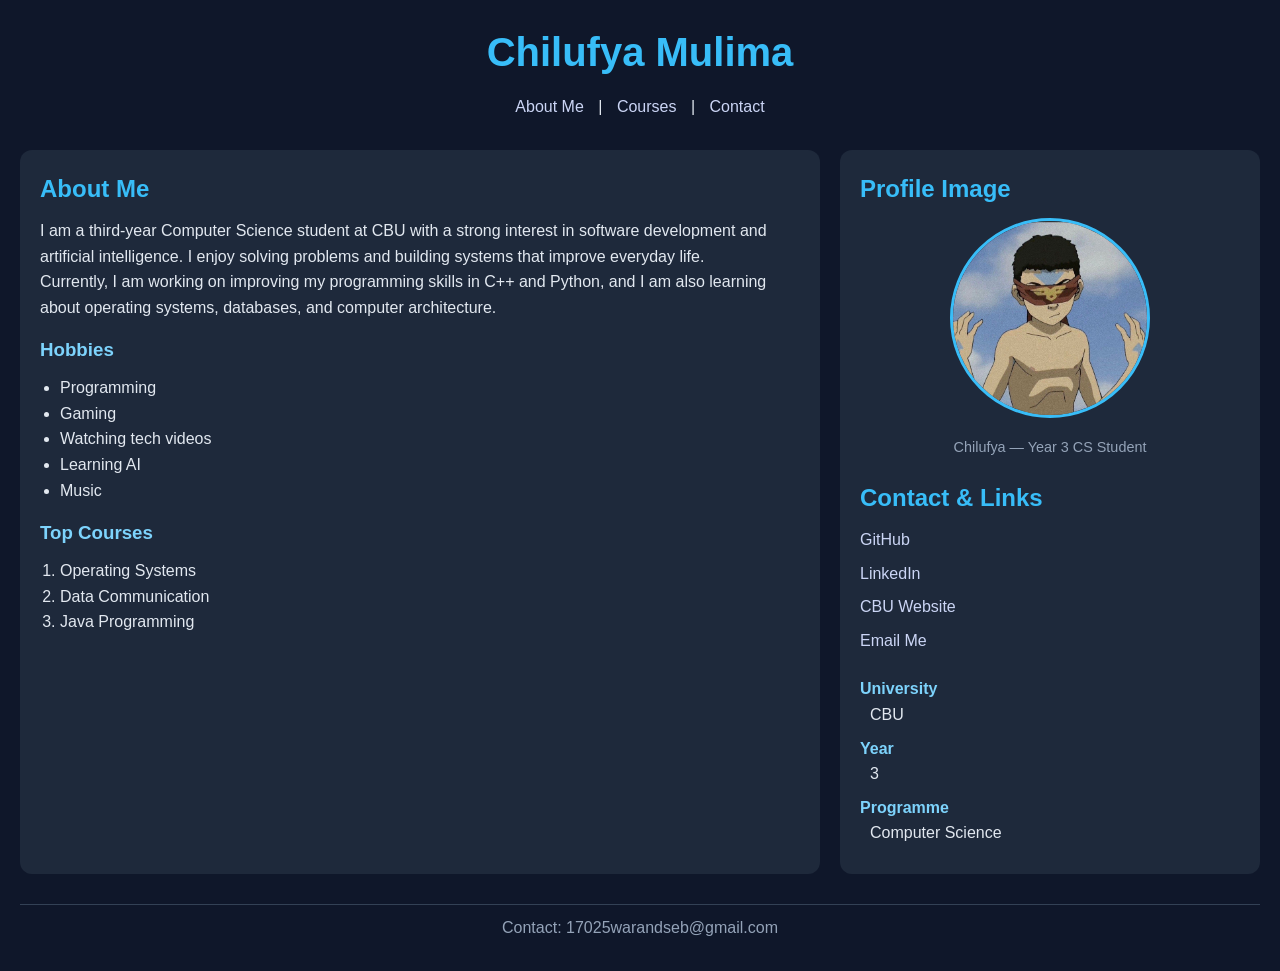
<file: index.html>
<!DOCTYPE html>
<html lang="en">
<head>
    <meta charset="UTF-8">
    <meta name="viewport" content="width=device-width, initial-scale=1.0">
    <title>Chilufya Profile Page</title>
    <link rel="stylesheet" href="styles.css">
</head>

<body>

    <!-- HEADER -->
    <header>
        <h1>Chilufya Mulima</h1>
        
        <nav>
            <a href="#about">About Me</a> |
            <a href="#courses">Courses</a> |
            <a href="#contact">Contact</a>
        </nav>
    </header>

    <!-- MAIN CONTENT -->
    <main>

        <!-- ARTICLE -->
        <article id="about">
            <h2>About Me</h2>

            <p>
                I am a third-year Computer Science student at CBU with a strong interest in software development and artificial intelligence.
                I enjoy solving problems and building systems that improve everyday life.
            </p>

            <p>
                Currently, I am working on improving my programming skills in C++ and Python, and I am also learning about operating systems,
                databases, and computer architecture.
            </p>

            <!-- HOBBIES -->
            <h3>Hobbies</h3>
            <ul>
                <li>Programming</li>
                <li>Gaming</li>
                <li>Watching tech videos</li>
                <li>Learning AI</li>
                <li>Music</li>
            </ul>

            <!-- COURSES -->
            <h3 id="courses">Top Courses</h3>
            <ol>
                <li>Operating Systems</li>
                <li>Data Communication</li>
                <li>Java Programming</li>
            </ol>
        </article>

        <!-- ASIDE -->
        <aside>
            <h2>Profile Image</h2>

            <figure>
                <img src="profile.jpg" alt="Photo of Chilufya" width="200" height="200">
                <figcaption>Chilufya — Year 3 CS Student</figcaption>
            </figure>

            <h2 id="contact">Contact & Links</h2>

            <p>
                <a href="https://github.com/">GitHub</a><br>
                <a href="https://linkedin.com/">LinkedIn</a><br>
                <a href="https://cbu.ac.zm">CBU Website</a><br>
                <a href="mailto:17025warandseb@gmail.com">Email Me</a>
            </p>

            <!-- DESCRIPTION LIST -->
            <dl>
                <dt>University</dt>
                <dd>CBU</dd>

                <dt>Year</dt>
                <dd>3</dd>

                <dt>Programme</dt>
                <dd>Computer Science</dd>
            </dl>
        </aside>

    </main>

    <!-- FOOTER -->
    <footer>
        <p>Contact: 17025warandseb@gmail.com</p>
    </footer>

</body>
</html>
</file>
<file: styles.css>
/* RESET */
* {
    margin: 0;
    padding: 0;
    box-sizing: border-box;
}

/* BODY */
body {
    font-family: "Segoe UI", Tahoma, Geneva, Verdana, sans-serif;
    background-color: #0f172a;
    color: #e2e8f0;
    line-height: 1.6;
    padding: 20px;
}

/* HEADER */
header {
    text-align: center;
    margin-bottom: 30px;
}

header h1 {
    font-size: 2.5rem;
    color: #38bdf8;
    margin-bottom: 10px;
}

/* NAVIGATION */
nav a {
    text-decoration: none;
    color: #cbd5f5;
    margin: 0 10px;
    transition: 0.9s;
}

nav a:hover {
    color: #38bdf8;
}

/* LAYOUT */
main {
    display: flex;
    gap: 20px;
    flex-wrap: wrap;
}

/* ARTICLE */
article {
    flex: 2;
    background: #1e293b;
    padding: 20px;
    border-radius: 12px;
}

/* ASIDE */
aside {
    flex: 1;
    background: #1e293b;
    padding: 20px;
    border-radius: 12px;
}

/* HEADINGS */
h2 {
    color: #38bdf8;
    margin-bottom: 10px;
}

h3 {
    margin-top: 15px;
    color: #7dd3fc;
}

/* LISTS */
ul, ol {
    margin-left: 20px;
    margin-top: 10px;
}

/* IMAGE */
figure {
    text-align: center;
    margin-bottom: 20px;
}

img {
    border-radius: 50%;
    border: 3px solid #38bdf8;
}

figcaption {
    margin-top: 10px;
    font-size: 0.9rem;
    color: #94a3b8;
}

/* LINKS */
aside a {
    display: inline-block;
    margin-bottom: 8px;
    color: #cbd5f5;
    text-decoration: none;
}

aside a:hover {
    color: #38bdf8;
}

/* DESCRIPTION LIST */
dl {
    margin-top: 15px;
}

dt {
    font-weight: bold;
    color: #7dd3fc;
}

dd {
    margin-bottom: 8px;
    margin-left: 10px;
}

/* FOOTER */
footer {
    text-align: center;
    margin-top: 30px;
    padding: 10px;
    border-top: 1px solid #334155;
    color: #94a3b8;
}

/* HOVER CARD EFFECT */
article:hover, aside:hover {
    transform: translateY(-5px);
    transition: 0.3s;
}
</file>
